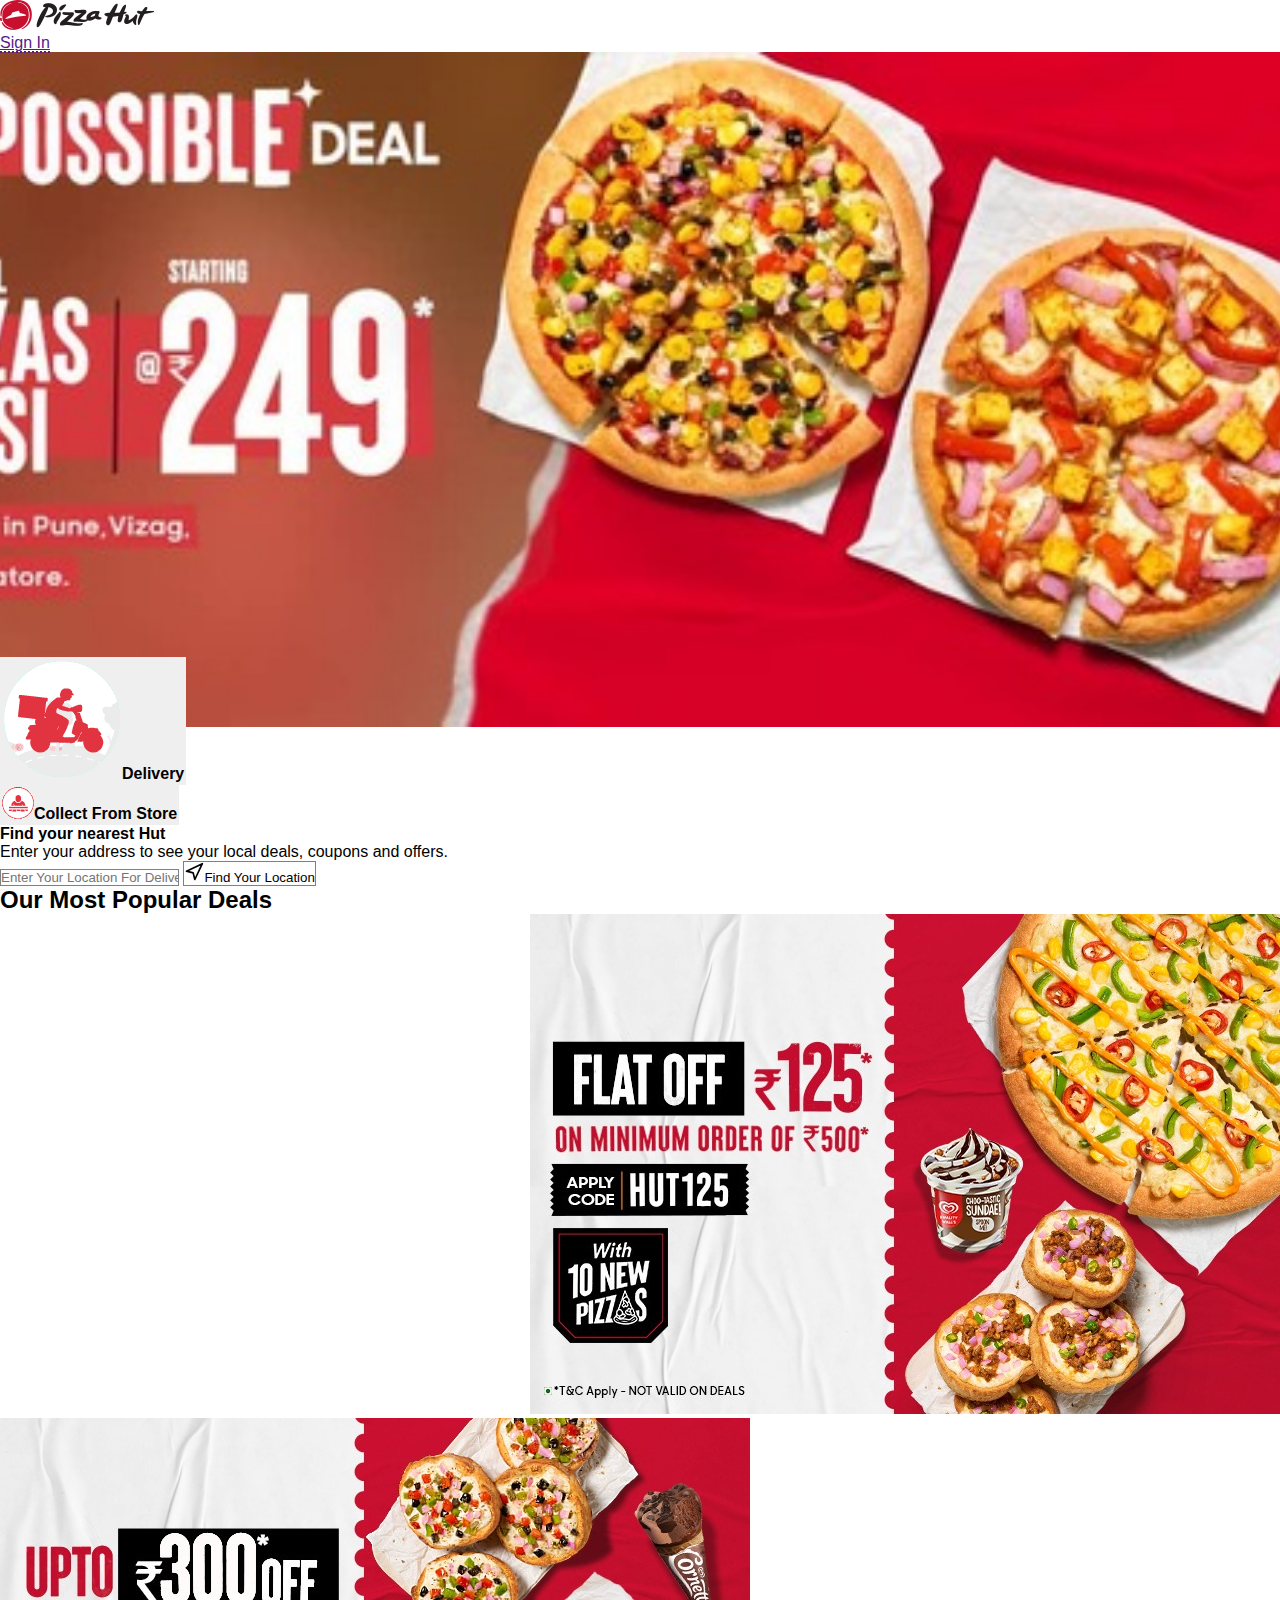
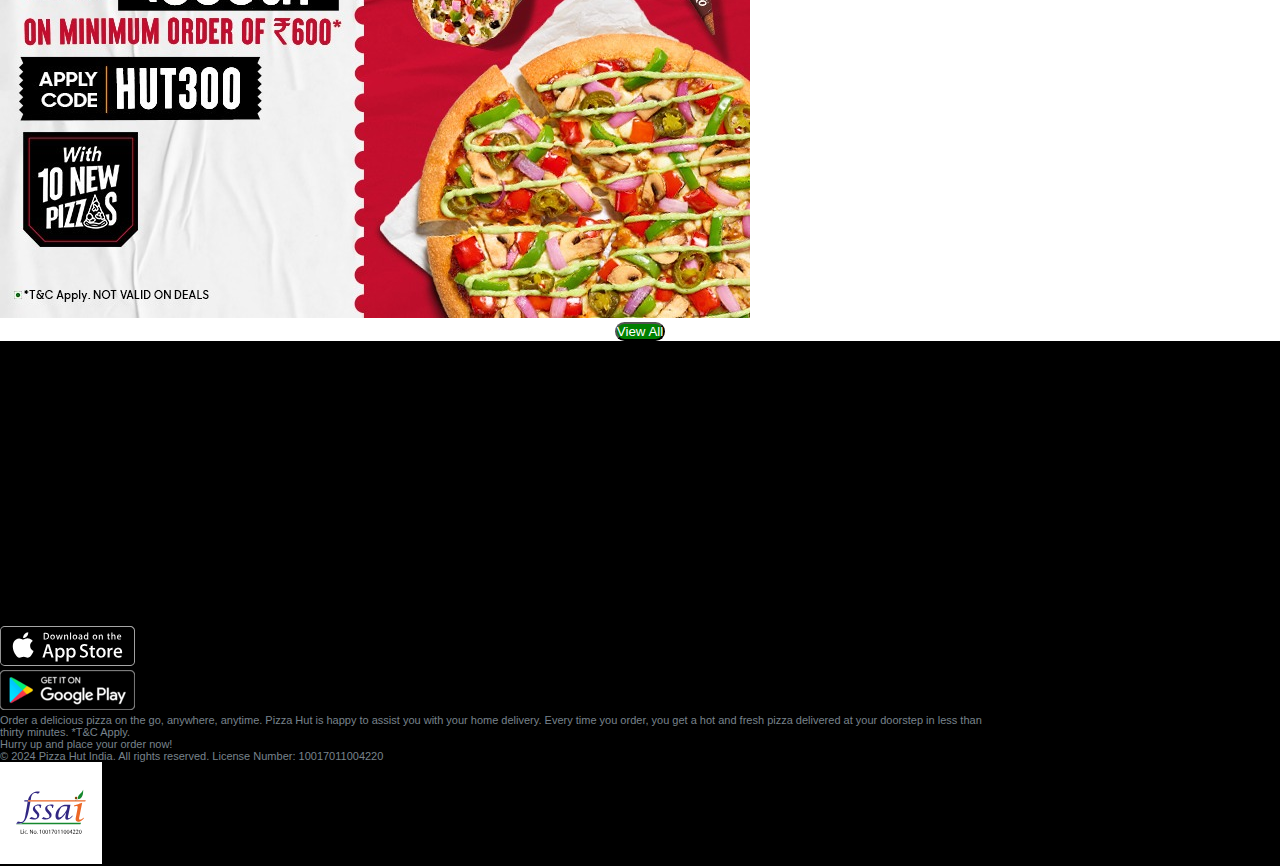
<file: index.html>
<!DOCTYPE html>
<html lang="en">
<head>
    <meta charset="UTF-8">
    <meta name="viewport" content="width=device-width, initial-scale=1.0">
    <title>Order Pizza Online - Delivery and Takeaway</title>
    <link rel="icon" href="title-logo.ico"> 
    <!-- CSS File Linked -->
    <link rel="stylesheet" href="style.css" type="text/css">
    <!-- Bootstrap css Linked -->
    <link href="https://cdn.jsdelivr.net/npm/bootstrap@5.0.2/dist/css/bootstrap.min.css" rel="stylesheet" integrity="sha384-EVSTQN3/azprG1Anm3QDgpJLIm9Nao0Yz1ztcQTwFspd3yD65VohhpuuCOmLASjC" crossorigin="anonymous">

</head>
<body>
<!-- Header session -->
<header>
    <div class="container-fluid">
        <div class="row ">
            <div class="container w-75">
                <!-- Nav bar with icon and Sign In -->
               <nav class="navbar navbar-expand-lg bg-body-tertiary col-12">
                    <div class="logo-block col-6">
                        <a class="block" href=""><img src="Header-Logo.png">
                    </div>
                    <div class="sign-block col-6 d-flex flex-row-reverse">
                        <a class="signIn text-decoration-none" href=""><span class="text-secondary">Sign In</span></a>
                </div>
               </nav>
            </div>
        </div>
    </div>
                
</header>
<!-- Head Session End -->

<!-- Main body sub divided into diffrent sessions -->
<main>
    <!-- main banner image -->
    <section>
        <div class="row ">
                <div class="banner col-12">
                        <div class="main-image img-fluid col-12"></div>
                </div>
            </div>
    </section>
     <!-- main banner image End-->

     <!-- Floating box on top -->
    <section>
            <div class="row w-100 position-relative h-50">
                    <div class="container w-50 col-12 d-flex justify-content-center p-0">
                        <div class="box-middle col-12 mb-5 shadow mb-5 bg-white rounded w-75 h-100" style="z-index: 10px; margin-top: -70px;">
                              <ul class="nav nav-tabs w-100 col-12 h-25">
                                <li class="nav-item w-50 col-6">
                                  <a class="nav-link active" aria-current="page" href="#"><button class="w-100 bg-transparent" style="border-color: transparent;"><img class="w-25" src="B-block-Logo-1.gif"><span style="font-size: 16px; font-weight: 700;">Delivery</span></button></a>
                                </li>
                                <li class="nav-item w-50 col-6">
                                  <a class="nav-link" href="#"><button class="w-100 bg-transparent" style="border-color: transparent;" ><img src="B-block-Logo-2.gif"><span style="font-size: 16px; font-weight: 700;">Collect From Store</span></button></a>
                                </li>
                              </ul> 
                              <div class="cetre-Box-Content mt-3 p-3 h-100 col-12">
                                <div class="col-12"><span class="fs-5 pb-4"><b>Find your nearest Hut</b></span></div>
                                <div class="col-12  pb-3"><span class="fs-6 ">Enter your address to see your local deals, coupons and offers.</span></div>
                                <div class="mid-B-Block h-25 col-12">
                                    <input style="border: 1px solid gray;" placeholder="Enter Your Location For Delivery" class="w-100 pl-2 pr-2" type="text" >
                                    <button class="location-button w-100 pl-2 pr2" style="border: 1px solid gray; background-color: transparent;"><span><img class="m-0" src="navigation.svg" style="width: 20px;">Find Your Location</span></button>
                                </div>
                            </div>
                               
                        </div>
                    </div>
            </div>
       
    </section>
    <!-- floating box end -->

    <!-- text on top of offer image -->
    <section>
        <div class="container-fluid empty-section col-6 col-md-12">
          <div class="row">
            <h2 class="linedtext text-center mt-4 text-dark fs-3 pb-5 " ><b>Our Most Popular Deals</b></h2>
            </div>
        </div>
    </section>
    <!-- text end -->

    <!-- Offer session -->
    <section id="popularDeal">
        <div class="container">
            <div class="row">
                <div class="d-flex justify-content-center col-12">
                    <div class="image-F-block w-50 col-6 " style="text-align: right;">
                        <img class="img-fluid w-75" src="B-1-Block-Pizza.jpg" alt="">
                    </div>
                    <div class="image-F-block w-50 col-6">
                        <img class="img-fluid w-75"  src="B-2-Block-Pizza.jpg" alt="">
                    </div>
                </div>
            </div>
        </div>
        
    </section>
    <!-- offer session ends -->

    <!-- View Deal button -->
    <section id="ViewAllDeal">
        <div class="container">
            <div class="row p-4">
                <div class="col-12">
                    <div style="text-align: center;">
                    <Button class="GreenButton w-75 rounded-9">View All</Button>
                    </div>
                </div>
            </div>
        </div>
    </section>
    <!-- View deal button ends -->
</main>
<!-- main body session end -->

<!-- footer of website -->
<footer style="background-color: black;">
    <div class="row p-0 m-0">
        <div class="container">
            <div class="d-flex justify-content-center">
            <div class="content pt-5 pb-3 h-50 w-75 text-white d-flex justify-content-between col-2 col-lg-4" style="font-size: smaller;">
            <!-- All the lists -->
                <div class="one-list col-1 ">
                        <ul class="" style="list-style-type: none;">
                            <p><b>Order Now</b></p>
                            <li>Deals</li>
                            <li>Pizza</li>
                            <li>Sides</li>
                            <li>Drinks</li>
                            <li>Desserts</li>
                        </ul>
                </div>
                <div class="second-list col-1">
                        <ul class="" style="list-style-type: none; font-size: 6;">
                            <p><b>About</b></p>
                            <li> About Us</li>
                            <li> Contactless delivery</li>
                            <li> Nutrition</li>
                            <li>Career</li>
                        </ul>
                </div>
                <div class="third-list col-1">
                        <ul class="" style="list-style-type: none;">
                            <p><b>Our Policies</b></p>
                            <li>Privacy</li>
                            <li>Terms & Conditions</li>
                            <li>Responsible disclosure</li>
                            <li>FAQs & Help</li>
                        </ul>
                </div>
                <div class="fourth-list col-1">
                        <ul class="" style="list-style-type: none;">
                            <p><b>Visit Pizza Hut</b></p>
                            <li>Locate a store</li>
                            <li>Global Blog</li>
                        </ul>
                </div>
            </div>
            <!-- list ends -->
            </div>
            
        </div>
    </div>
    <!-- ions of web store -->
    <div class="row m-0">
            <div class="container m-0 col-12">
                <div class="bottom-icons d-flex justify-content-center col-12">
                    <div class="col-6 col-md-12 w-25 d-flex justify-content-center">
                    <div class="first-icon-bottom col-3 col-md-6"><img class="w-auto" src="app-store-ios.fd6d0921ff522febd6e2a4c2fab9af72 (1).svg"></div>
                    <div class="sec-icon-bottom col-3 col-md-6"><img class="w-auto" src="app-store-google-play.b1ffb9f40420b63efe43e34f60bfb682.png"></div>
                    </div>
                </div>
            </div>
    </div>
    <!-- ions of web store ends -->

    <!-- bottom text and icon -->
    <div class="row m-0">
        <div class="container pt-5">
            <div class="bottom-icons d-flex justify-content-center">
                <div class="bottom-content text-center fs-6"><p>Order a delicious pizza on the go, anywhere, anytime. Pizza Hut is happy to assist you with your home delivery. Every time you order, you get a hot and fresh pizza delivered at your doorstep in less than<br>
                    thirty minutes. *T&C Apply.<br>
                    Hurry up and place your order now!
                    <br>© 2024 Pizza Hut India. All rights reserved. License Number: 10017011004220<br><img class="rounded mt-3" src="FSAAI-logo.cb99007614b9cff3e0150bce9711641d.svg" ></p></div>
                    
                </div>
        </div>
    </div>
    <!-- bottom text and icon ends-->

</footer>
<!-- footer end -->

 <!-- Bootstrap Linked -->
 <script src="https://cdn.jsdelivr.net/npm/bootstrap@5.0.2/dist/js/bootstrap.bundle.min.js" integrity="sha384-MrcW6ZMFYlzcLA8Nl+NtUVF0sA7MsXsP1UyJoMp4YLEuNSfAP+JcXn/tWtIaxVXM" crossorigin="anonymous"></script>
 <script src="https://cdn.jsdelivr.net/npm/@popperjs/core@2.9.2/dist/umd/popper.min.js" integrity="sha384-IQsoLXl5PILFhosVNubq5LC7Qb9DXgDA9i+tQ8Zj3iwWAwPtgFTxbJ8NT4GN1R8p" crossorigin="anonymous"></script>
 <script src="https://cdn.jsdelivr.net/npm/bootstrap@5.0.2/dist/js/bootstrap.min.js" integrity="sha384-cVKIPhGWiC2Al4u+LWgxfKTRIcfu0JTxR+EQDz/bgldoEyl4H0zUF0QKbrJ0EcQF" crossorigin="anonymous"></script>

</body>
</html>
</file>
<file: style.css>
*{
    margin: 0;
    padding: 0;
    scroll-behavior: smooth;
    
}
body{
    box-sizing: border-box;
    font-family: 'Segoe UI', Tahoma, Geneva, Verdana, sans-serif;
}
.main{
    overflow: hidden;
}

/* Header section */

/* Nav Bar */
.navbar{
    box-shadow: 3px 3px 5px rgb(rgb(0, 0, 0, 0.1));
}
.block img{
    width: 155px;
    height: 30px;
}
.sign-block span{
    text-underline-position:below;
    border-bottom:2px dotted;
}
/* nav bar ends */

/* banner image */

main{
    overflow: hidden;
}
.banner{
    overflow: hidden;
}
.main-image{
    background-image: url(A-Block-Pizza.jpg);
    background-size: cover;
    background-repeat: no-repeat;
    min-height: 75vh;
    background-position: center;

}

.location-button {
    border-top: none;
}

/* GreenView all button */
.GreenButton{
    border-radius: 25rem;
    height: 100%;
    color:white;
    background-color: green;
}

.bottom-content p{
    font-size: 11px;
    color: #78838C;
}
.bottom-content img{
    width: 8%;
    background-color: white;
    
}
</file>
